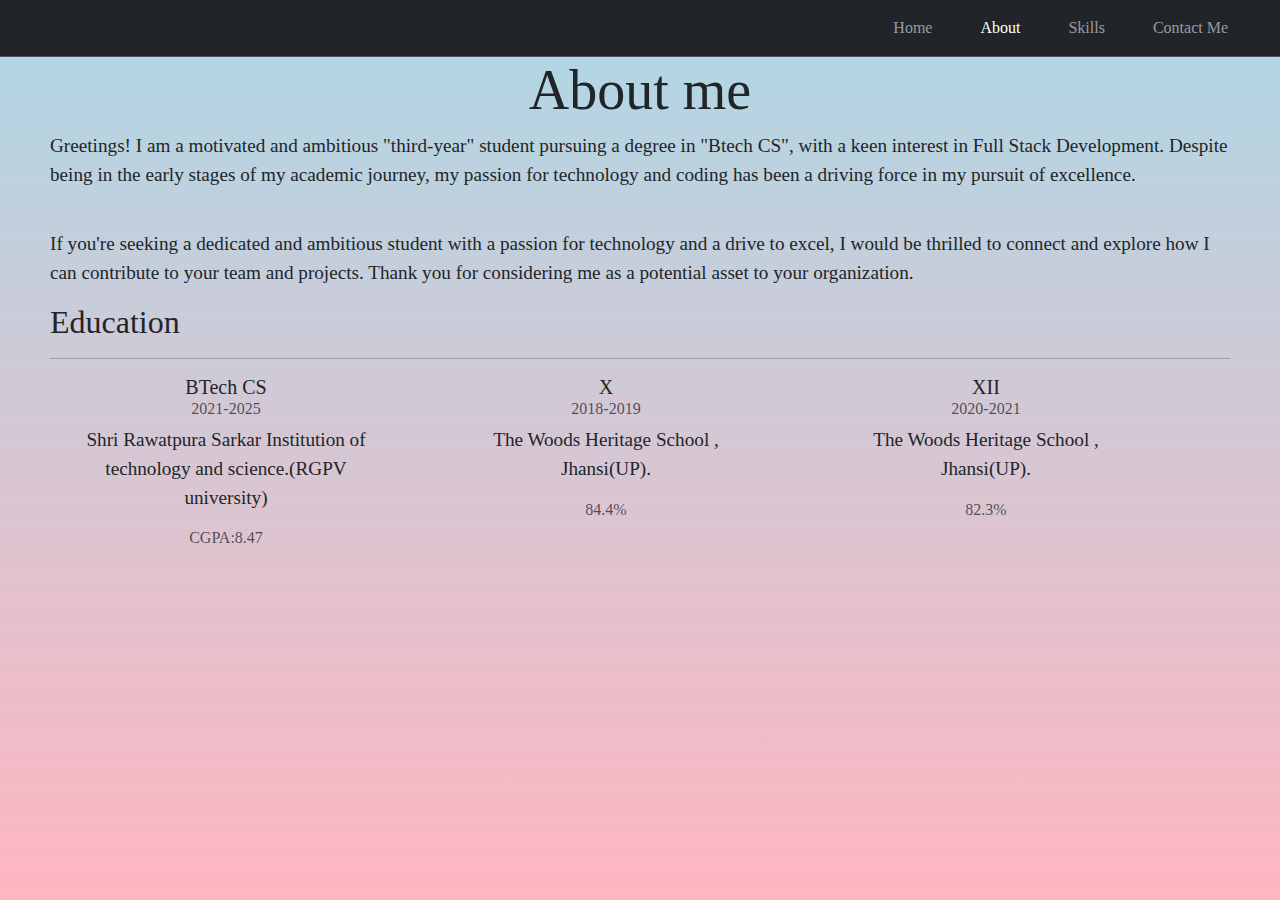
<file: TASK-2-PORTFOLIO/about.html>
<!DOCTYPE html>
<html lang="en">

<head>
    <meta charset="UTF-8">
    <meta name="viewport" content="width=device-width, initial-scale=1.0">
    <title>Portfolio</title>
    <link href="https://cdn.jsdelivr.net/npm/bootstrap@5.3.3/dist/css/bootstrap.min.css" rel="stylesheet"
        integrity="sha384-QWTKZyjpPEjISv5WaRU9OFeRpok6YctnYmDr5pNlyT2bRjXh0JMhjY6hW+ALEwIH" crossorigin="anonymous">
    <link rel="stylesheet" href="style.css">
</head>

<body>
    <header>
        <nav class="navbar navbar-expand-lg bg-dark border-bottom border-body" data-bs-theme="dark">
            <div class="container-fluid">
                <button class="navbar-toggler" type="button" data-bs-toggle="collapse" data-bs-target="#navbarNav"
                    aria-controls="navbarNav" aria-expanded="false" aria-label="Toggle navigation">
                    <span class="navbar-toggler-icon"></span>
                </button>

                <div class="collapse justify-content-end navbar-collapse" id="navbarNav">

                    <ul class="navbar-nav">
                        <li class="nav-item">
                            <a class="nav-link " aria-current="page" href="/index.html">Home</a>
                        </li>
                        <li class="nav-item">
                            <a class="nav-link active" href="/about.html">About</a>
                        </li>
                        <li class="nav-item">
                            <a class="nav-link" href="/skills.html">Skills</a>
                        </li>
                        <li class="nav-item">
                            <a class="nav-link" href="/contact.html">Contact Me</a>
                        </li>
                    </ul>
                </div>
            </div>
        </nav>
    </header>


    <main class="main">
        <h1>About me</h1>
        <p>Greetings! I am a motivated and ambitious "third-year" student pursuing a degree in "Btech CS", with a
            keen interest in Full Stack Development. Despite being in the early stages of my academic journey, my
            passion for technology and coding has been a driving force in my pursuit of excellence.</p>
        <br>
        <p>If you're seeking a dedicated and ambitious student with a passion for technology and a drive to excel, I
            would be thrilled to connect and explore how I can contribute to your team and projects. Thank you for
            considering me as a potential asset to your organization.</p>


        <h2>Education</h2>
        <hr>
        <div class="container text-center">
            <div class="row">
                <div class="col">
                    <div style="width: 18rem;">
                        <div class="card-body">
                            <h5 class="card-title">BTech CS</h5>
                            <h6 class="card-subtitle mb-2 text-body-secondary">2021-2025</h6>
                            <p class="card-text">Shri Rawatpura Sarkar Institution of technology and science.(RGPV
                                university)</p>
                            <h6 class="card-subtitle mb-2 text-body-secondary">CGPA:8.47</h6>

                        </div>
                    </div>
                </div>
                <div class="col">
                    <div style="width: 18rem;">
                        <div class="card-body">
                            <h5 class="card-title">X</h5>
                            <h6 class="card-subtitle mb-2 text-body-secondary">2018-2019</h6>
                            <p class="card-text">The Woods Heritage School , Jhansi(UP).</p>

                            <h6 class="card-subtitle mb-2 text-body-secondary">84.4%</h6>
                        </div>
                    </div>
                </div>
                <div class="col">
                    <div style="width: 18rem;">
                        <div class="card-body">
                            <h5 class="card-title">XII</h5>
                            <h6 class="card-subtitle mb-2 text-body-secondary">2020-2021</h6>
                            <p class="card-text">The Woods Heritage School , Jhansi(UP).</p>
                            <h6 class="card-subtitle mb-2 text-body-secondary">82.3%</h6>
                        </div>
                    </div>
                </div>
            </div>
        </div>


    </main>
    <script src="https://cdn.jsdelivr.net/npm/bootstrap@5.3.3/dist/js/bootstrap.bundle.min.js"
        integrity="sha384-YvpcrYf0tY3lHB60NNkmXc5s9fDVZLESaAA55NDzOxhy9GkcIdslK1eN7N6jIeHz"
        crossorigin="anonymous"></script>
</body>

</html>
</file>
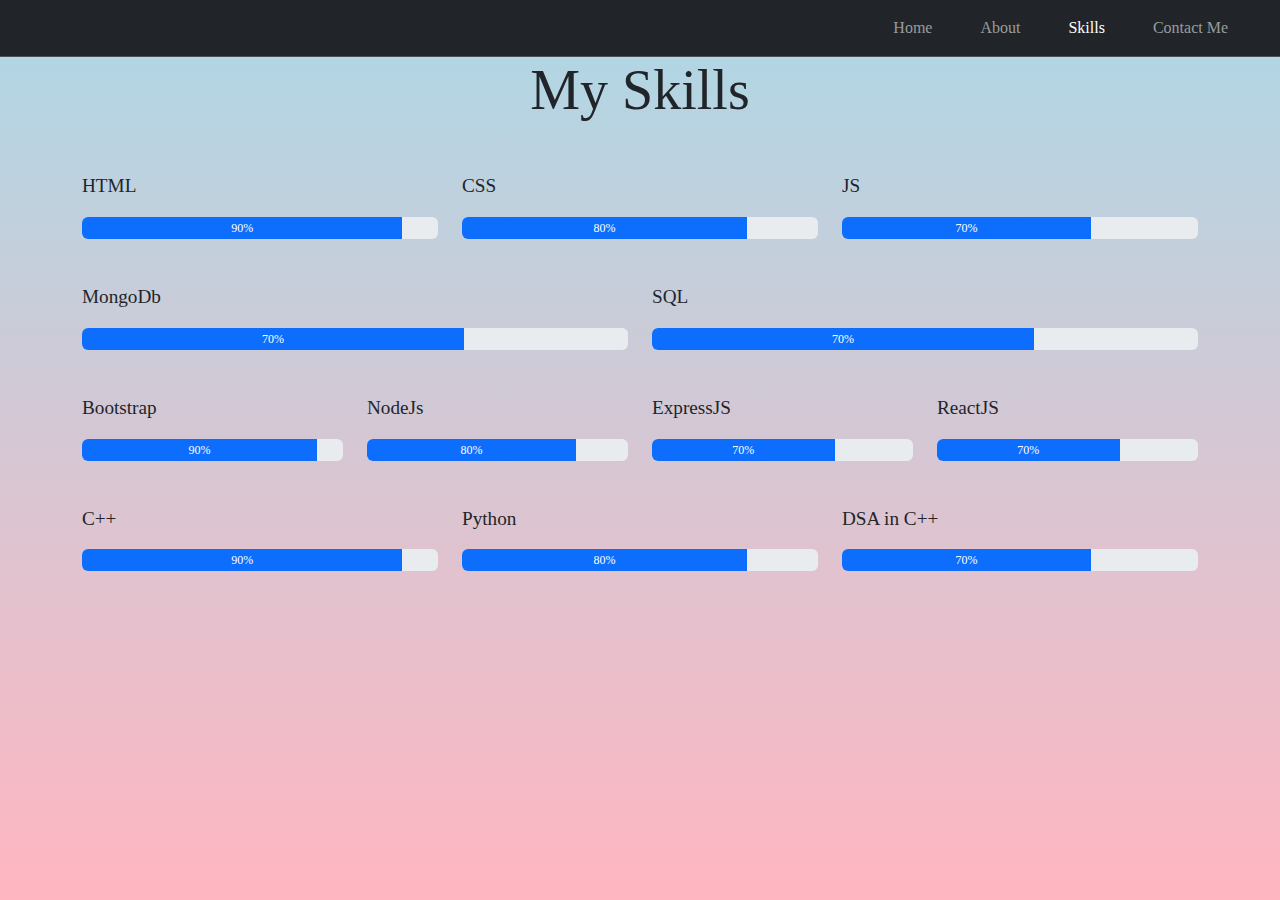
<file: TASK-2-PORTFOLIO/skills.html>
<!DOCTYPE html>
<html lang="en">

<head>
    <meta charset="UTF-8">
    <meta name="viewport" content="width=device-width, initial-scale=1.0">
    <title>Portfolio</title>
    <link href="https://cdn.jsdelivr.net/npm/bootstrap@5.3.3/dist/css/bootstrap.min.css" rel="stylesheet"
        integrity="sha384-QWTKZyjpPEjISv5WaRU9OFeRpok6YctnYmDr5pNlyT2bRjXh0JMhjY6hW+ALEwIH" crossorigin="anonymous">
    <link rel="stylesheet" href="style.css">
</head>

<body>
    <header>
        <nav class="navbar navbar-expand-lg bg-dark border-bottom border-body" data-bs-theme="dark">
            <div class="container-fluid">
                <button class="navbar-toggler" type="button" data-bs-toggle="collapse" data-bs-target="#navbarNav"
                    aria-controls="navbarNav" aria-expanded="false" aria-label="Toggle navigation">
                    <span class="navbar-toggler-icon"></span>
                </button>

                <div class="collapse justify-content-end navbar-collapse" id="navbarNav">

                    <ul class="navbar-nav">
                        <li class="nav-item">
                            <a class="nav-link " aria-current="page" href="/index.html">Home</a>
                        </li>
                        <li class="nav-item">
                            <a class="nav-link " href="/about.html">About</a>
                        </li>
                        <li class="nav-item">
                            <a class="nav-link active" href="/skills.html">Skills</a>
                        </li>
                        <li class="nav-item">
                            <a class="nav-link" href="/contact.html">Contact Me</a>
                        </li>
                    </ul>
                </div>
            </div>
        </nav>
    </header>

    <main class="main">
        <center>
            <h1>My Skills</h1>
            <div class="container text-center">
                <div class="row my-5">
                    <div class="col-4">
                        <p class="skills-items">HTML</p>
                        <div class="progress" role="progressbar" aria-label="Example with label" aria-valuenow="25"
                            aria-valuemin="0" aria-valuemax="100">
                            <div class="progress-bar" style="width: 90%">90%</div>
                        </div>
                    </div>
                    <div class="col-4">
                        <p class="skills-items">CSS</p>
                        <div class="progress" role="progressbar" aria-label="Example with label" aria-valuenow="25"
                            aria-valuemin="0" aria-valuemax="100">
                            <div class="progress-bar" style="width: 80%">80%</div>
                        </div>
                    </div>
                    <div class="col-4">
                        <p class="skills-items">JS</p>
                        <div class="progress" role="progressbar" aria-label="Example with label" aria-valuenow="25"
                            aria-valuemin="0" aria-valuemax="100">
                            <div class="progress-bar" style="width: 70%">70%</div>
                        </div>
                    </div>
                </div>
            </div>

            <div class="container text-center">
                <div class="row my-5">
                    <div class="col-6">
                        <p class="skills-items">MongoDb</p>
                        <div class="progress" role="progressbar" aria-label="Example with label" aria-valuenow="25"
                            aria-valuemin="0" aria-valuemax="100">
                            <div class="progress-bar" style="width: 70%">70%</div>
                        </div>
                    </div>
                    <div class="col-6">
                        <p class="skills-items">SQL</p>
                        <div class="progress" role="progressbar" aria-label="Example with label" aria-valuenow="25"
                            aria-valuemin="0" aria-valuemax="100">
                            <div class="progress-bar" style="width: 70%">70%</div>
                        </div>
                    </div>

                </div>
            </div>

            <div class="container text-center">
                <div class="row my-5">
                    <div class="col-3">
                        <p class="skills-items">Bootstrap</p>
                        <div class="progress" role="progressbar" aria-label="Example with label" aria-valuenow="25"
                            aria-valuemin="0" aria-valuemax="100">
                            <div class="progress-bar" style="width: 90%">90%</div>
                        </div>
                    </div>
                    <div class="col-3">
                        <p class="skills-items">NodeJs</p>
                        <div class="progress" role="progressbar" aria-label="Example with label" aria-valuenow="25"
                            aria-valuemin="0" aria-valuemax="100">
                            <div class="progress-bar" style="width: 80%">80%</div>
                        </div>
                    </div>
                    <div class="col-3">
                        <p class="skills-items">ExpressJS</p>
                        <div class="progress" role="progressbar" aria-label="Example with label" aria-valuenow="25"
                            aria-valuemin="0" aria-valuemax="100">
                            <div class="progress-bar" style="width: 70%">70%</div>
                        </div>
                    </div>
                    <div class="col-3">
                        <p class="skills-items">ReactJS</p>
                        <div class="progress" role="progressbar" aria-label="Example with label" aria-valuenow="25"
                            aria-valuemin="0" aria-valuemax="100">
                            <div class="progress-bar" style="width: 70%">70%</div>
                        </div>
                    </div>
                </div>
            </div>

            <div class="container text-center">
                <div class="row my-5">
                    <div class="col-4">
                        <p class="skills-items">C++</p>
                        <div class="progress" role="progressbar" aria-label="Example with label" aria-valuenow="25"
                            aria-valuemin="0" aria-valuemax="100">
                            <div class="progress-bar" style="width: 90%">90%</div>
                        </div>
                    </div>
                    <div class="col-4">
                        <p class="skills-items">Python</p>
                        <div class="progress" role="progressbar" aria-label="Example with label" aria-valuenow="25"
                            aria-valuemin="0" aria-valuemax="100">
                            <div class="progress-bar" style="width: 80%">80%</div>
                        </div>
                    </div>
                    <div class="col-4">
                        <p class="skills-items">DSA in C++</p>
                        <div class="progress" role="progressbar" aria-label="Example with label" aria-valuenow="25"
                            aria-valuemin="0" aria-valuemax="100">
                            <div class="progress-bar" style="width: 70%">70%</div>
                        </div>
                    </div>
                </div>
            </div>
        </center>
    </main>
    <script src="https://cdn.jsdelivr.net/npm/bootstrap@5.3.3/dist/js/bootstrap.bundle.min.js"
        integrity="sha384-YvpcrYf0tY3lHB60NNkmXc5s9fDVZLESaAA55NDzOxhy9GkcIdslK1eN7N6jIeHz"
        crossorigin="anonymous"></script>
</body>

</html>
</file>
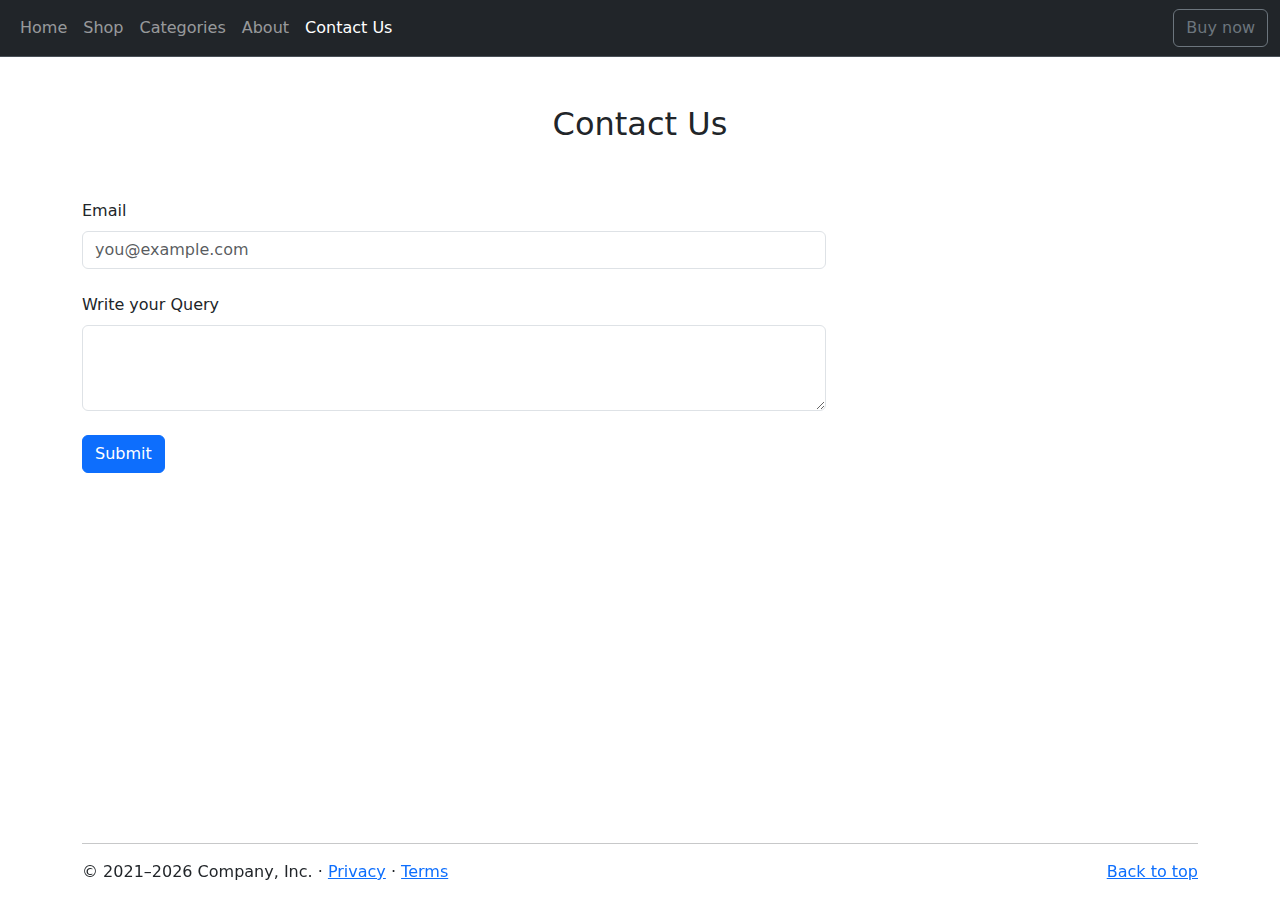
<file: Task_1_Landing_Page/contact.html>
<!doctype html>
<html lang="en">

<head>
    <meta charset="utf-8">
    <meta name="viewport" content="width=device-width, initial-scale=1">
    <title>Landing Page</title>
    <link href="https://cdn.jsdelivr.net/npm/bootstrap@5.3.3/dist/css/bootstrap.min.css" rel="stylesheet"
        integrity="sha384-QWTKZyjpPEjISv5WaRU9OFeRpok6YctnYmDr5pNlyT2bRjXh0JMhjY6hW+ALEwIH" crossorigin="anonymous">
</head>

<body>
    <header>
        <nav class="navbar navbar-expand-lg bg-dark border-bottom" data-bs-theme="dark">
            <div class="container-fluid">
                <button class="navbar-toggler" type="button" data-bs-toggle="collapse"
                    data-bs-target="#navbarSupportedContent" aria-controls="navbarSupportedContent"
                    aria-expanded="false" aria-label="Toggle navigation">
                    <span class="navbar-toggler-icon"></span>
                </button>

                <div class="collapse navbar-collapse" id="navbarSupportedContent">
                    <ul class="navbar-nav me-auto mb-2 mb-lg-0">
                        <li class="nav-item">
                            <a class="nav-link " aria-current="page" href="/">Home</a>
                        </li>
                        <li class="nav-item">
                            <a class="nav-link" href="/">Shop</a>
                        </li>
                        <li class="nav-item">
                            <a class="nav-link" href="/">Categories</a>
                        </li>
                        <li class="nav-item">
                            <a class="nav-link" href="/">About</a>
                        </li>
                        <li class="nav-item">
                            <a class="nav-link active" href="/contact.html">Contact Us</a>
                        </li>
                    </ul>

                    <form class="d-flex" role="buy">
                        <button class="btn btn-outline-secondary" type="search">Buy now</button>
                    </form>
                </div>
            </div>
        </nav>
    </header>

    <main>
        <div class="container">
            <div class="py-5 text-center">
                <h2>Contact Us</h2>
            </div>

            <div class="col-md-7 col-lg-8">

                <form class="needs-validation" novalidate="">

                    <div class="col-12">
                        <label for="email" class="form-label">Email</label>
                        <input type="email" class="form-control" id="email" placeholder="you@example.com">
                    </div>
                    <br>
                    <div class="col-12">
                        <label for="exampleFormControlTextarea1" class="form-label">Write your Query</label>
                        <textarea class="form-control" id="exampleFormControlTextarea1" rows="3"></textarea>
                    </div>
                    <br>
                    <input class="btn btn-primary" type="submit" value="Submit">
                </form>
            </div>
        </div>
    </main>

    <footer class="container fixed-bottom">
        <hr>
        <p class="float-end"><a href="#">Back to top</a></p>
        <p>© 2021–2026 Company, Inc. · <a href="#">Privacy</a> · <a href="#">Terms</a></p>
    </footer>

    <script src="https://cdn.jsdelivr.net/npm/bootstrap@5.3.3/dist/js/bootstrap.bundle.min.js"
        integrity="sha384-YvpcrYf0tY3lHB60NNkmXc5s9fDVZLESaAA55NDzOxhy9GkcIdslK1eN7N6jIeHz"
        crossorigin="anonymous"></script>
</body>

</html>
</file>
<file: TASK-2-PORTFOLIO/style.css>
* {
    margin: 0;
    padding: 0;
    box-sizing: border-box;
}

body {
    font-family: serif;
    background: linear-gradient(lightblue, lightpink);
    height: 100vh;
}

main {
    margin-top: 8em;

}

li.nav-item {
    margin-right: 2em;
}

.featurette-heading {
    font-size: 2.7em;
}

.para {
    font-size: 2em;
}

/* About section css */
main.main {
    margin: 0px 50px;
}

main.main h1 {
    font-size: 3.5rem;
    text-align: center;
}

main.main p {
    font-size: 1.2em;
}

/* slill section css */
.skills-items {
    text-align: left;
    font-size: 1.5em;
}

.progress {
    height: 35%;
}

/* Contact css */
.fa-brands,
.fa-regular {
    font-size: 3rem;
    color: rgba(0, 0, 0, 0.725);
}

.contact-links {
    margin: 35px 70px;
    text-align: center;
}
</file>
